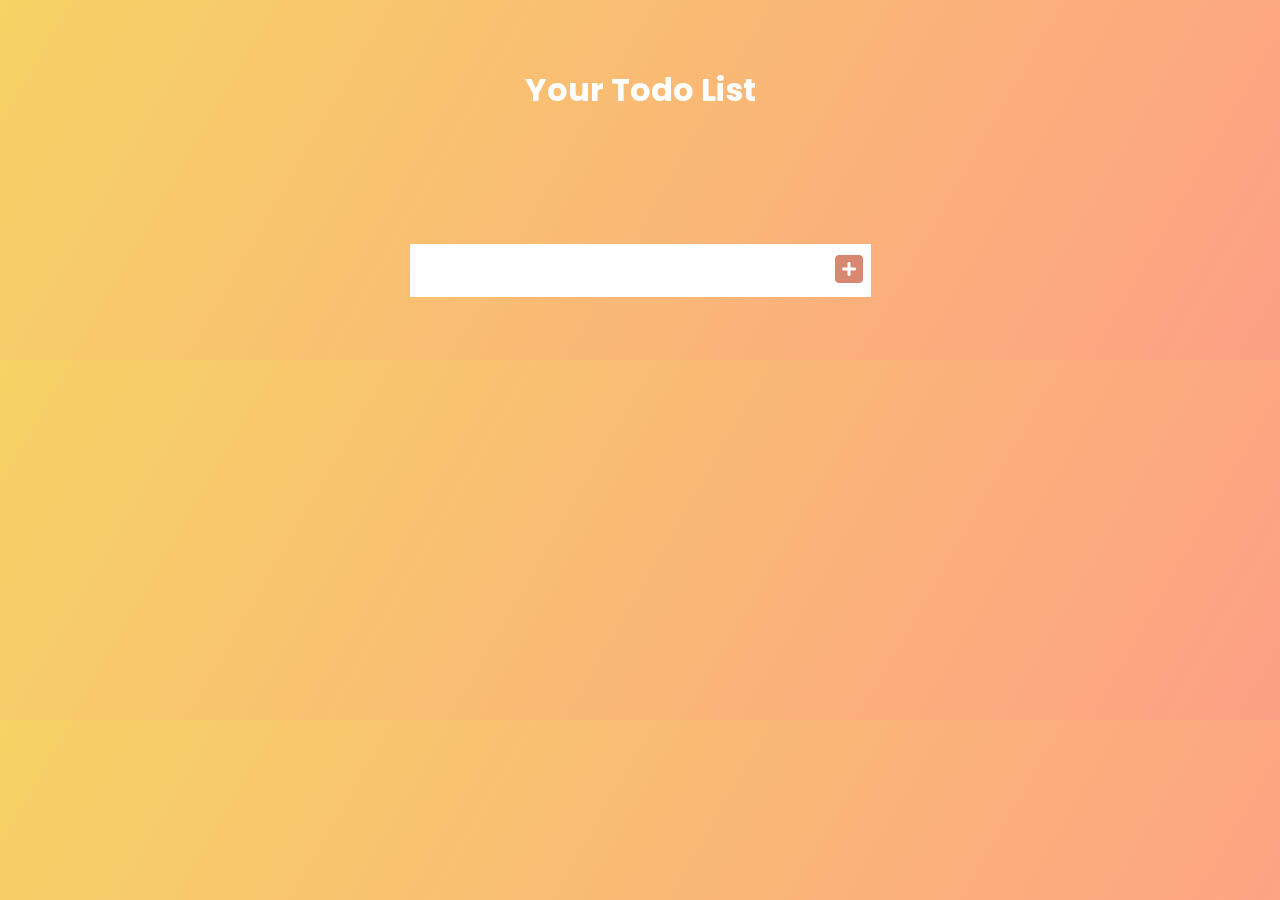
<file: vanilla-to-do-list/index.html>
<!DOCTYPE html>
<html lang="en">
<head>
    <meta charset="UTF-8">
    <meta http-equiv="X-UA-Compatible" content="IE=edge">
    <meta name="viewport" content="width=device-width, initial-scale=1.0">
    <link rel="stylesheet" href="https://cdnjs.cloudflare.com/ajax/libs/font-awesome/6.1.1/css/all.min.css" integrity="sha512-KfkfwYDsLkIlwQp6LFnl8zNdLGxu9YAA1QvwINks4PhcElQSvqcyVLLD9aMhXd13uQjoXtEKNosOWaZqXgel0g==" crossorigin="anonymous" referrerpolicy="no-referrer" />
    <link rel="preconnect" href="https://fonts.googleapis.com">
    <link rel="preconnect" href="https://fonts.gstatic.com" crossorigin>
    <link href="https://fonts.googleapis.com/css2?family=Poppins:wght@100&display=swap" rel="stylesheet">
    <link rel="stylesheet" href="style.css">
    <script defer src="app.js"></script>
    <title>To Do App</title>
</head>
<body>
    <header>
        <h1>Your Todo List</h1>
    </header>
    <form>
        <input type="text" class="todo-input">
        <button class="todo-button" type="submit">
            <i class="fas fa-plus-square"></i>
        </button>
    </form>

    <div class="todo-container">
        <ul class="todo-list"></ul>
    </div>

</body>
</html>
</file>
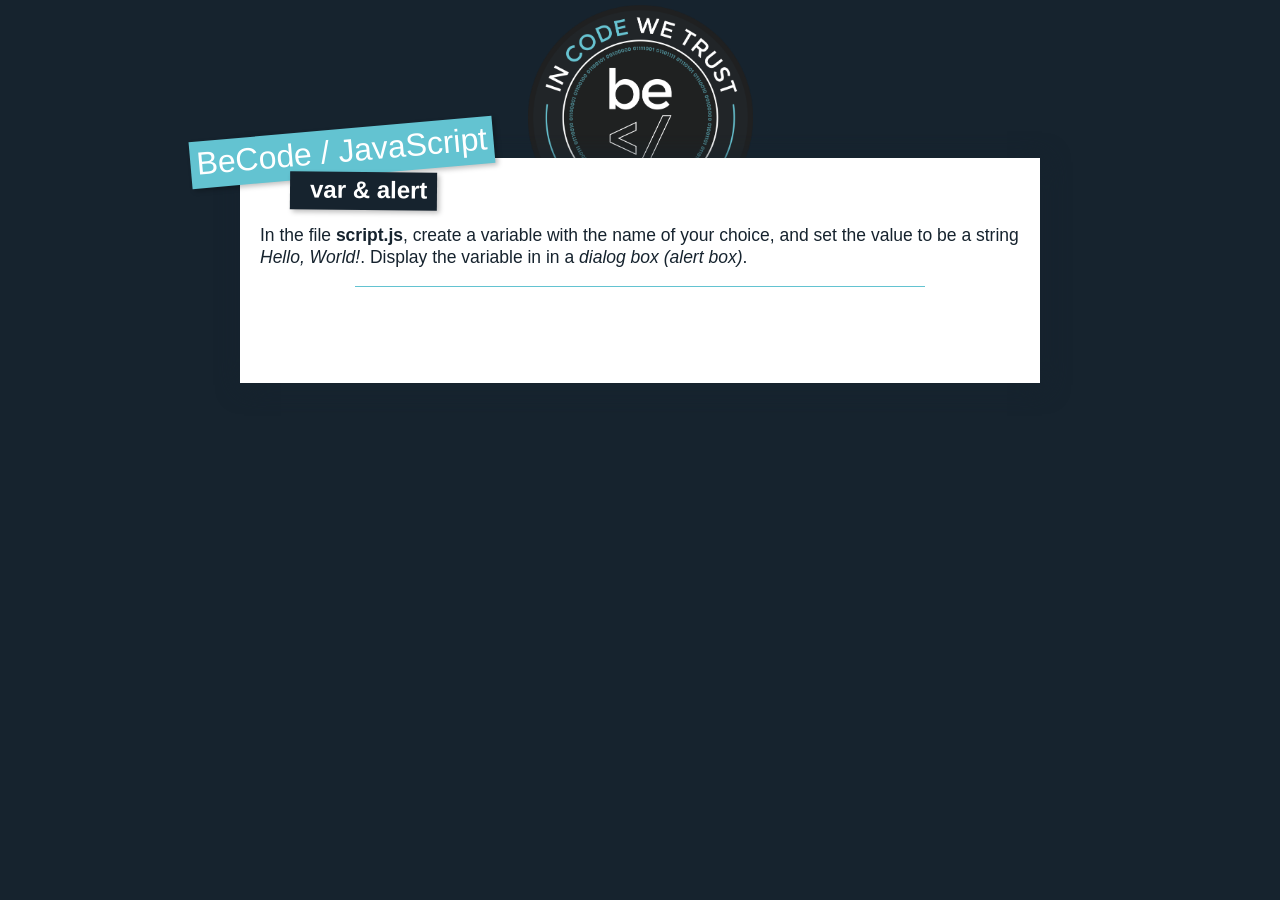
<file: javascript-exercises/xx.javascript-exercises/01-base/01-var-alert/index.html>
<!DOCTYPE html>
<html lang="en">
    <head>
        <meta charset="UTF-8" />
        <title>BeCode/JavaScript - var & alert</title>

        <link href="https://fonts.googleapis.com/css?family=Montserrat" rel="stylesheet" />
        <link rel="stylesheet" href="../../_shared/css/normalize.css" />
        <link rel="stylesheet" href="../../_shared/css/styles.css" />
    </head>
    <body>
        <div class="container">
            <header>
                <h1>BeCode / JavaScript</h1>
                <h2>
                    <strong>var & alert</strong>
                </h2>
            </header>
            <div class="content">
                <section class="explain">
                    <p>In the file <strong>script.js</strong>, create a variable with the name of your choice,
                        and set the value to be a string <em>Hello, World!</em>. Display the variable in
                        in a <em>dialog box (alert box)</em>.</p>
                </section>
            </div>
        </div>

        <script src="./script.js"></script>
    </body>
</html>
</file>
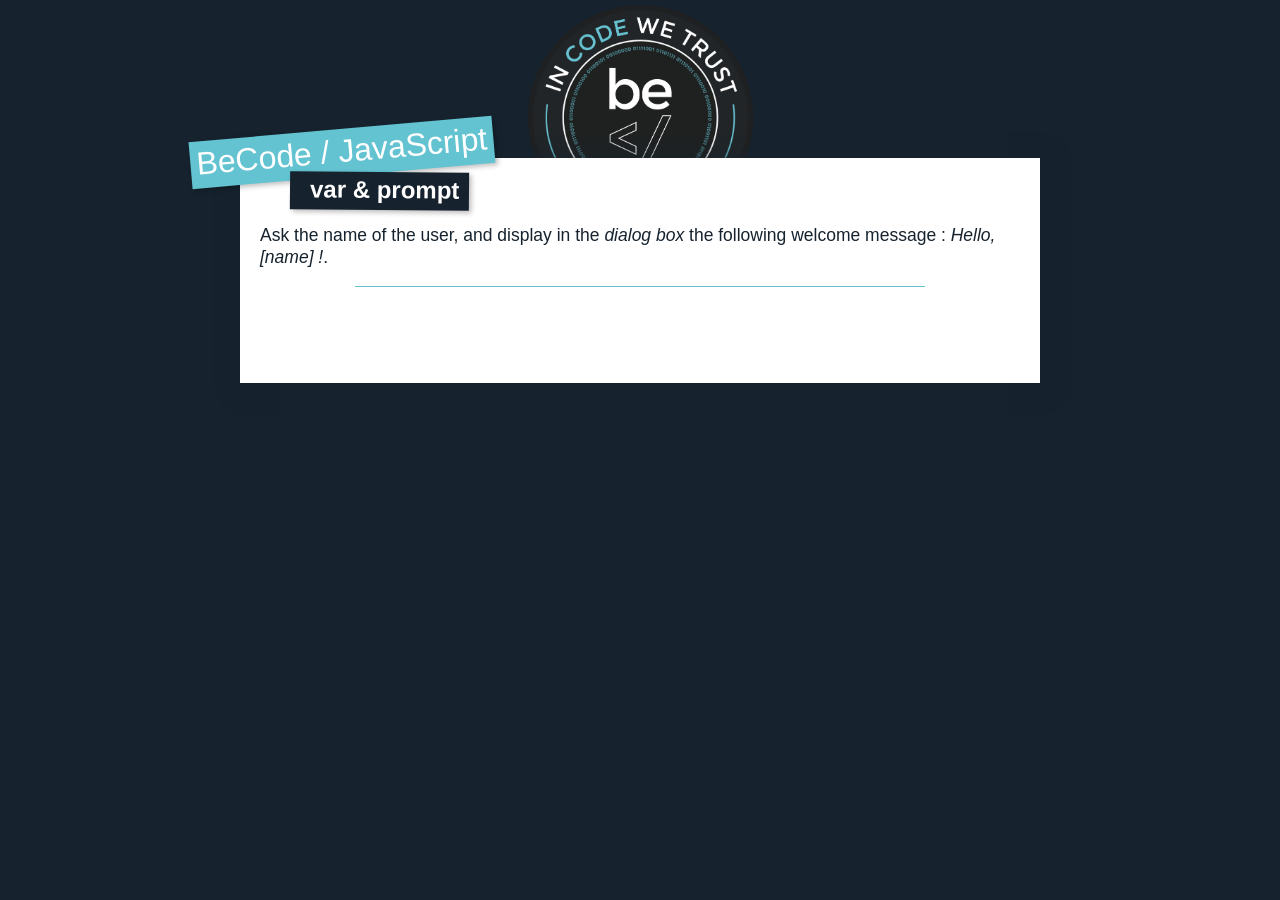
<file: javascript-exercises/xx.javascript-exercises/01-base/02-var-prompt/index.html>
<!DOCTYPE html>
<html lang="en">
    <head>
        <meta charset="UTF-8" />
        <title>BeCode/JavaScript - var & prompt</title>

        <link href="https://fonts.googleapis.com/css?family=Montserrat" rel="stylesheet" />
        <link rel="stylesheet" href="../../_shared/css/normalize.css" />
        <link rel="stylesheet" href="../../_shared/css/styles.css" />
    </head>
    <body>
        <div class="container">
            <header>
                <h1>BeCode / JavaScript</h1>
                <h2>
                    <strong>var & prompt</strong>
                </h2>
            </header>
            <div class="content">
                <section class="explain">
                    <p>Ask the name of the user, and display in the  <em>dialog box</em> the following welcome message : <em>Hello, [name] !</em>.</p>
                </section>
            </div>
        </div>

        <script src="./script.js"></script>
    </body>
</html>
</file>
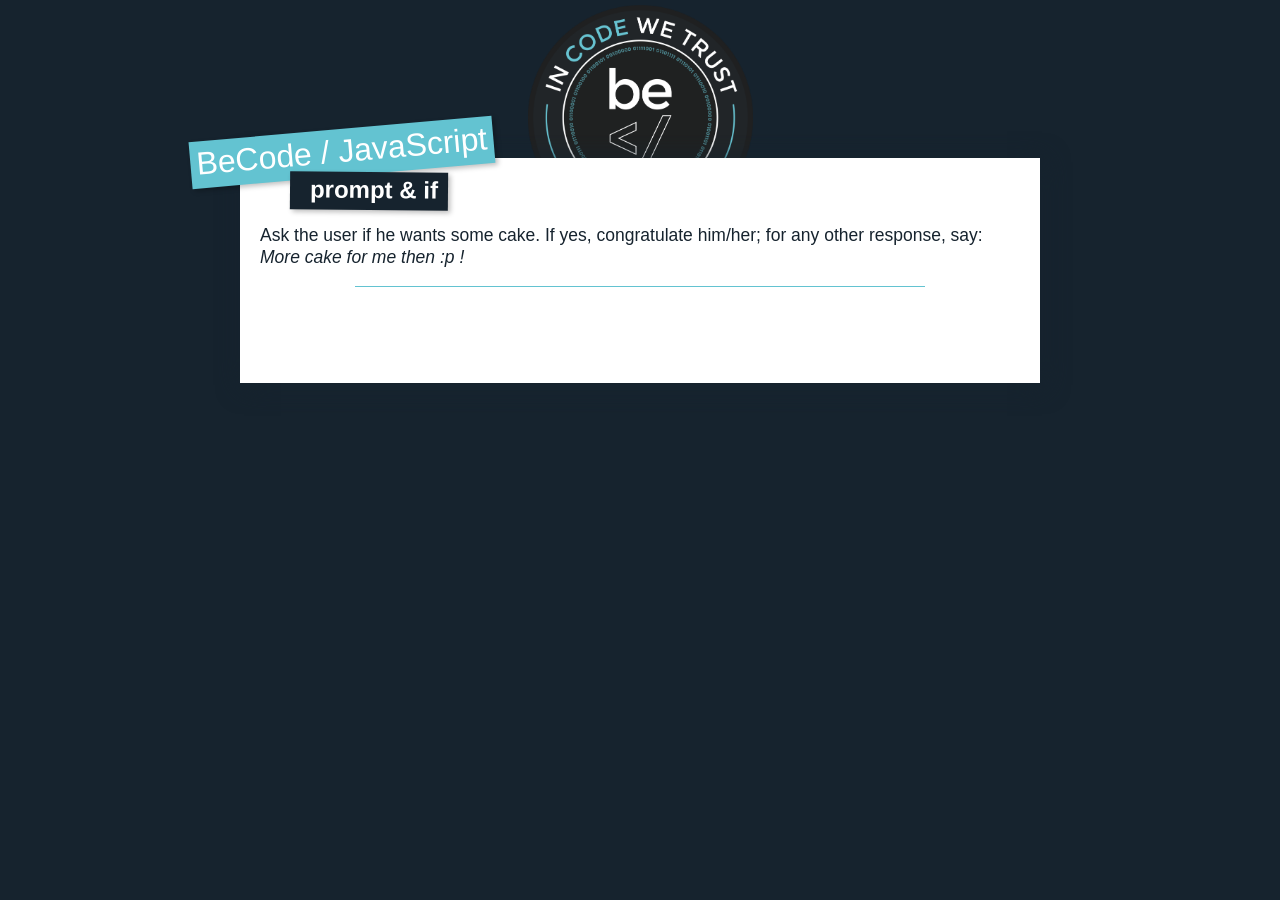
<file: javascript-exercises/xx.javascript-exercises/01-base/03-prompt-if/index.html>
<!DOCTYPE html>
<html lang="en">
    <head>
        <meta charset="UTF-8" />
        <title>BeCode/JavaScript - prompt & if</title>

        <link href="https://fonts.googleapis.com/css?family=Montserrat" rel="stylesheet" />
        <link rel="stylesheet" href="../../_shared/css/normalize.css" />
        <link rel="stylesheet" href="../../_shared/css/styles.css" />
    </head>
    <body>
        <div class="container">
            <header>
                <h1>BeCode / JavaScript</h1>
                <h2>
                    <strong>prompt & if</strong>
                </h2>
            </header>
            <div class="content">
                <section class="explain">
                    <p>Ask the user if he wants some cake. If yes, congratulate him/her; for any other response, say:
                        <em>More cake for me then :p !</em></p>
                </section>
            </div>
        </div>

        <script src="./script.js"></script>
    </body>
</html>
</file>
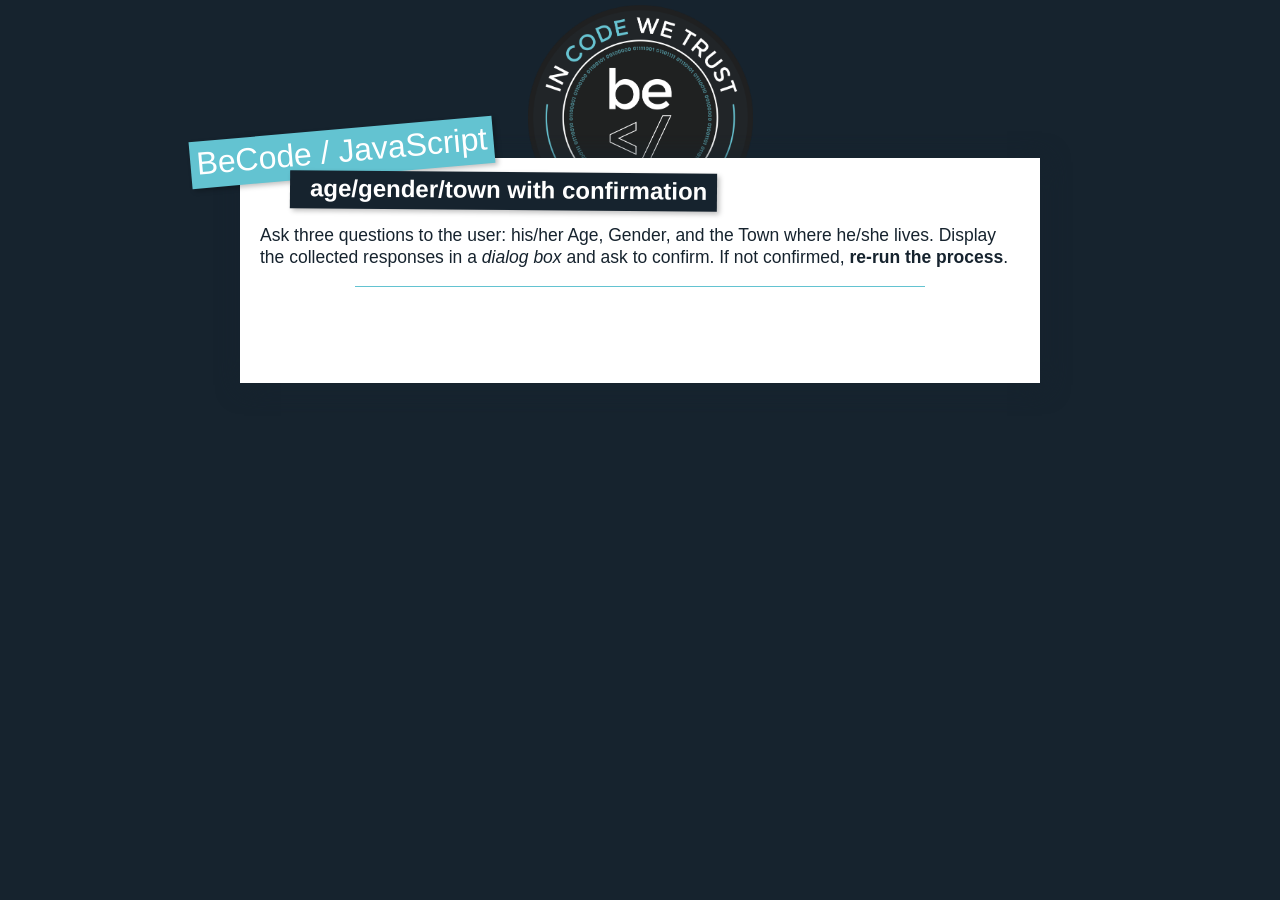
<file: javascript-exercises/xx.javascript-exercises/01-base/04-agt-confirm/index.html>
<!DOCTYPE html>
<html lang="en">
    <head>
        <meta charset="UTF-8" />
        <title>BeCode/JavaScript - age/gender/town with confirmation</title>

        <link href="https://fonts.googleapis.com/css?family=Montserrat" rel="stylesheet" />
        <link rel="stylesheet" href="../../_shared/css/normalize.css" />
        <link rel="stylesheet" href="../../_shared/css/styles.css" />
    </head>
    <body>
        <div class="container">
            <header>
                <h1>BeCode / JavaScript</h1>
                <h2>
                    <strong>age/gender/town with confirmation</strong>
                </h2>
            </header>
            <div class="content">
                <section class="explain">
                    <p>Ask three questions to the user: his/her Age, Gender, and the Town where he/she lives.
                        Display the collected responses in a <em>dialog box</em> and ask to confirm.
                        If not confirmed, <strong>re-run the process</strong>.</p>
                </section>
            </div>
        </div>

        <script src="./script.js"></script>
    </body>
</html>
</file>
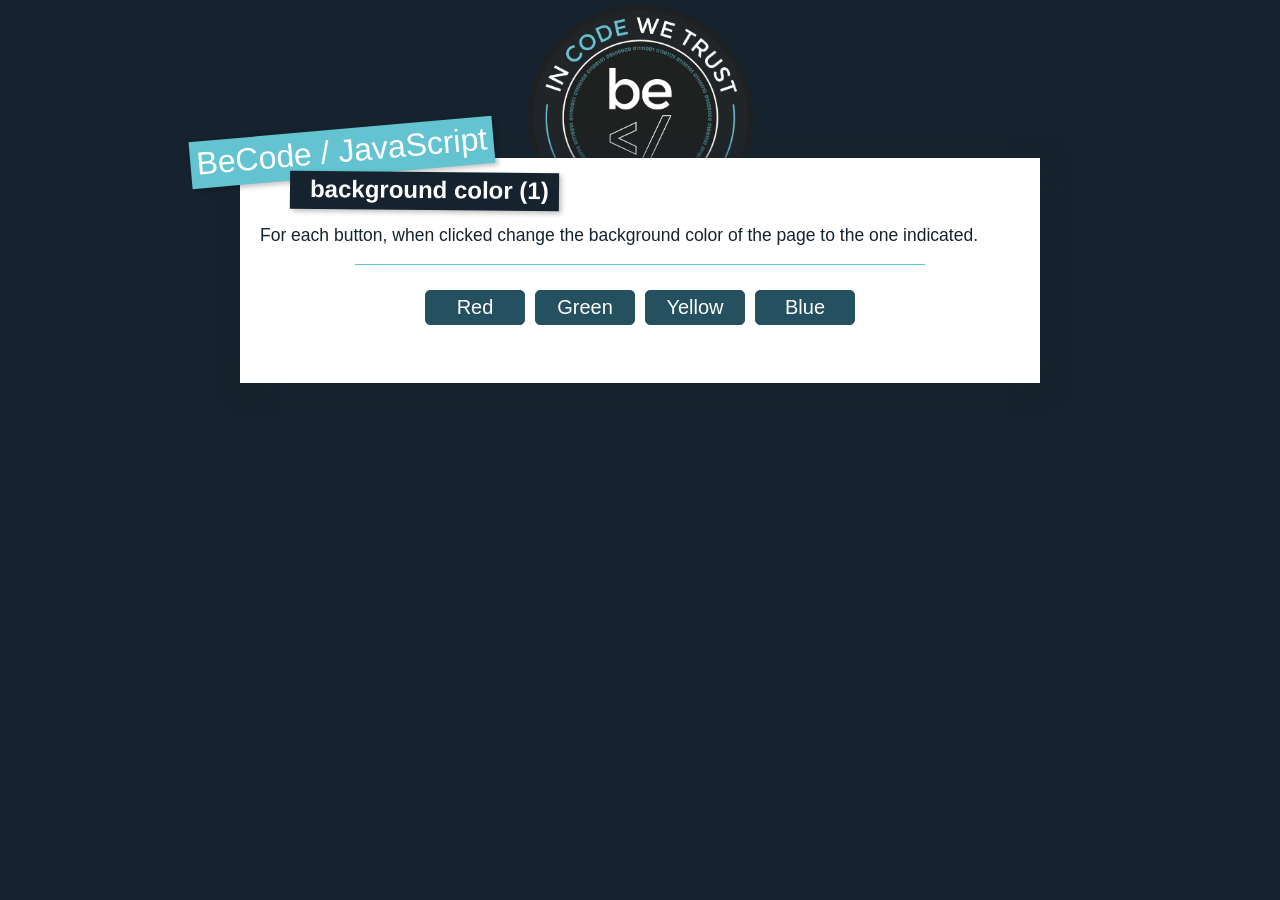
<file: javascript-exercises/xx.javascript-exercises/02-colors/01-change-bcg-one/index.html>
<!DOCTYPE html>
<html lang="en">
    <head>
        <meta charset="UTF-8" />
        <title>BeCode/JavaScript - Background color (1)</title>

        <link href="https://fonts.googleapis.com/css?family=Montserrat" rel="stylesheet" />
        <link rel="stylesheet" href="../../_shared/css/normalize.css" />
        <link rel="stylesheet" href="../../_shared/css/styles.css" />
    </head>
    <body>
        <div class="container">
            <header>
                <h1>BeCode / JavaScript</h1>
                <h2>
                    <strong>background color (1)</strong>
                </h2>
            </header>
            <div class="content">
                <section class="explain">
                    <p>For each button, when clicked change the background color of the page to the one indicated.</p>
                </section>
                <section class="material">
                    <div class="actions">
                        <button type="button" id="red">Red</button>
                        <button type="button" id="green">Green</button>
                        <button type="button" id="yellow">Yellow</button>
                        <button type="button" id="blue">Blue</button>
                    </div>
                </section>
            </div>
        </div>

        <script src="./script.js"></script>
    </body>
</html>
</file>
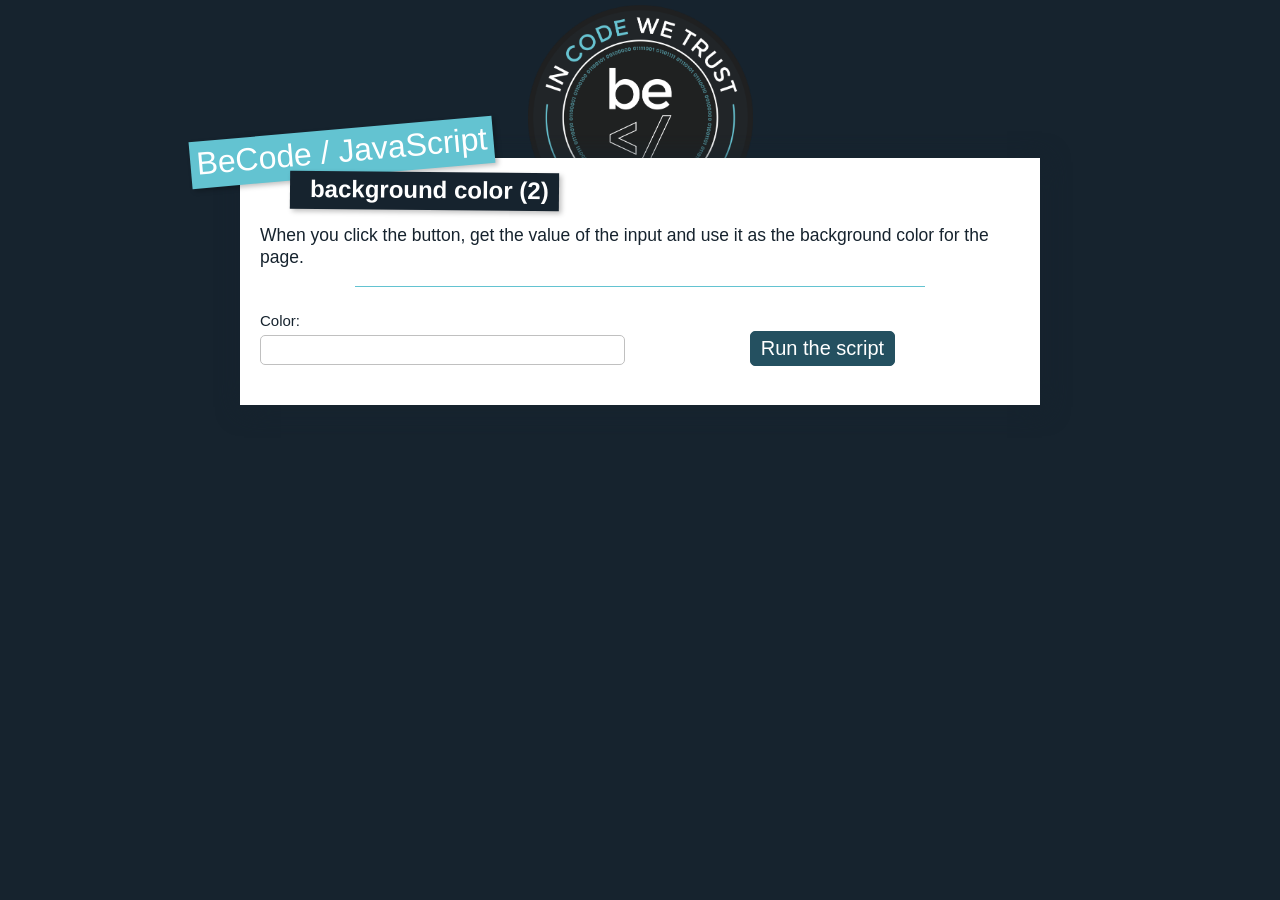
<file: javascript-exercises/xx.javascript-exercises/02-colors/02-change-bcg-two/index.html>
<!DOCTYPE html>
<html lang="en">
    <head>
        <meta charset="UTF-8" />
        <title>BeCode/JavaScript - background color (2)</title>

        <link href="https://fonts.googleapis.com/css?family=Montserrat" rel="stylesheet" />
        <link rel="stylesheet" href="../../_shared/css/normalize.css" />
        <link rel="stylesheet" href="../../_shared/css/styles.css" />
    </head>
    <body>
        <div class="container">
            <header>
                <h1>BeCode / JavaScript</h1>
                <h2>
                    <strong>background color (2)</strong>
                </h2>
            </header>
            <div class="content">
                <section class="explain">
                    <p>When you click the button, get the value of the input and use it as the background color for the page.</p>
                </section>
                <section class="material">
                    <form action="#" method="post">
                        <div class="field">
                            <label for="color">Color:</label>
                            <input type="text" name="color" id="color" />
                        </div>
                        <div class="actions">
                            <button type="button" id="run">Run the script</button>
                        </div>
                    </form>
                </section>
            </div>
        </div>

        <script src="./script.js"></script>
    </body>
</html>
</file>
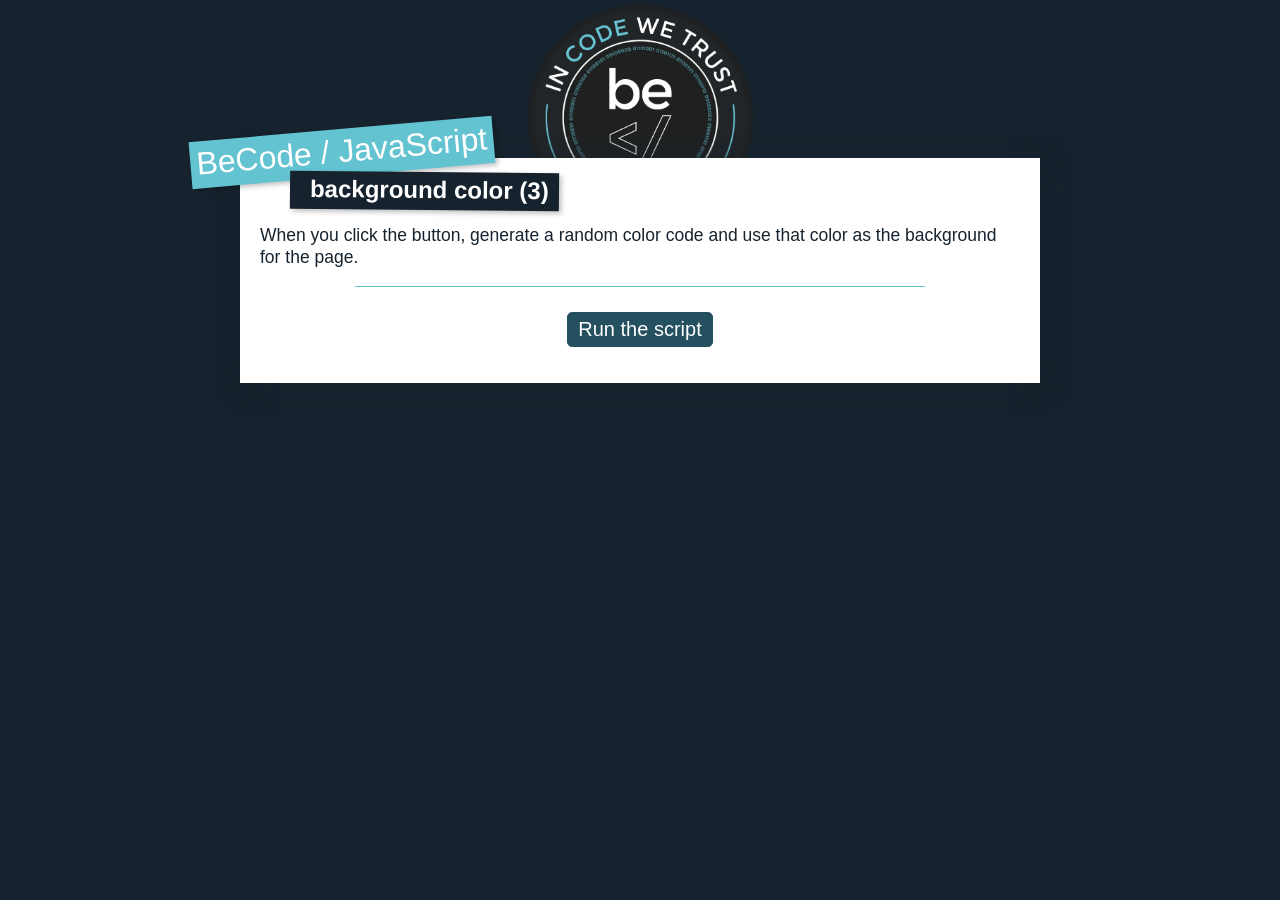
<file: javascript-exercises/xx.javascript-exercises/02-colors/03-change-bcg-three/index.html>
<!DOCTYPE html>
<html lang="en">
    <head>
        <meta charset="UTF-8" />
        <title>BeCode/JavaScript - background color</title>

        <link href="https://fonts.googleapis.com/css?family=Montserrat" rel="stylesheet" />
        <link rel="stylesheet" href="../../_shared/css/normalize.css" />
        <link rel="stylesheet" href="../../_shared/css/styles.css" />
    </head>
    <body>
        <div class="container">
            <header>
                <h1>BeCode / JavaScript</h1>
                <h2>
                    <strong>background color (3)</strong>
                </h2>
            </header>
            <div class="content">
                <section class="explain">
                    <p>When you click the button, generate a random color code and use that color as the background for the page.</p>
                </section>
                <section class="material">
                    <div class="actions">
                        <button type="button" id="run">Run the script</button>
                    </div>
                </section>
            </div>
        </div>

        <script src="./script.js"></script>
    </body>
</html>
</file>
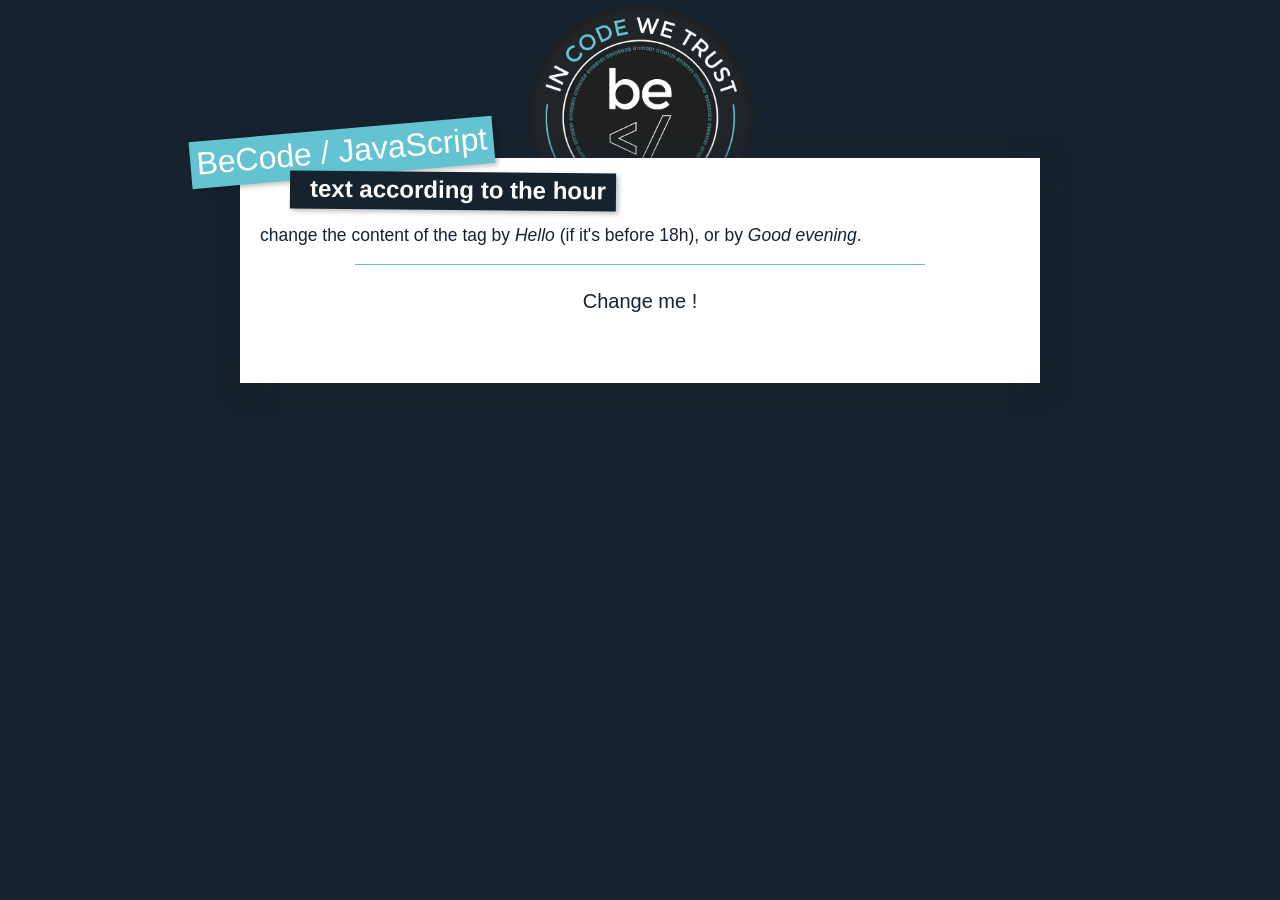
<file: javascript-exercises/xx.javascript-exercises/03-dates/01-title-by-hour-one/index.html>
<!DOCTYPE html>
<html lang="en">
    <head>
        <meta charset="UTF-8" />
        <title>BeCode/JavaScript - text according to the hour</title>

        <link href="https://fonts.googleapis.com/css?family=Montserrat" rel="stylesheet" />
        <link rel="stylesheet" href="../../_shared/css/normalize.css" />
        <link rel="stylesheet" href="../../_shared/css/styles.css" />
    </head>
    <body>
        <div class="container">
            <header>
                <h1>BeCode / JavaScript</h1>
                <h2>
                    <strong>text according to the hour</strong>
                </h2>
            </header>
            <div class="content">
                <section class="explain">
                    <p>change the content of the tag by <em>Hello</em> (if it's before 18h), or by <em>Good evening</em>.</p>
                </section>
                <section class="material">
                    <p id="target">Change me !</p>
                </section>
            </div>
        </div>

        <script src="./script.js"></script>
    </body>
</html>
</file>
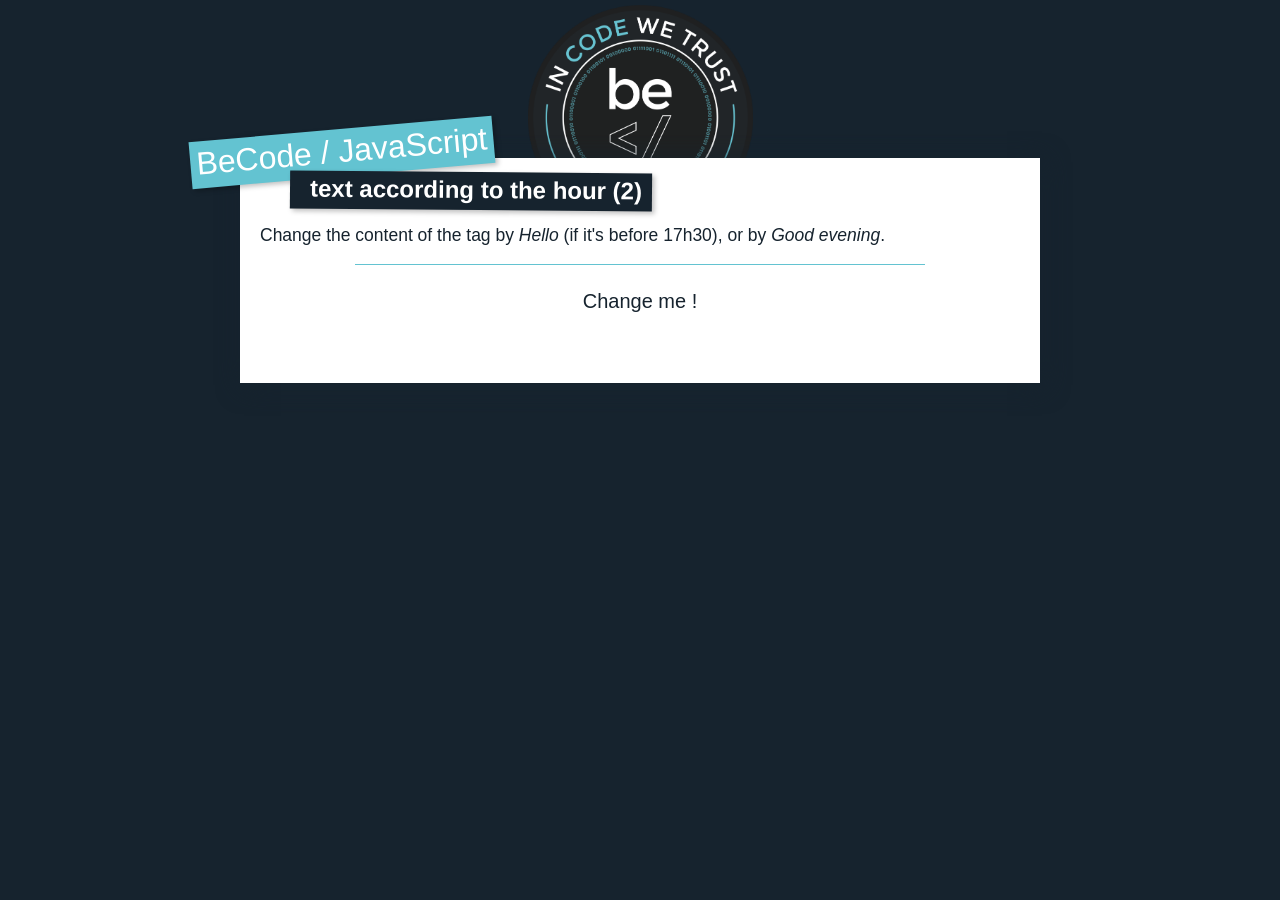
<file: javascript-exercises/xx.javascript-exercises/03-dates/02-title-by-hour-two/index.html>
<!DOCTYPE html>
<html lang="en">
    <head>
        <meta charset="UTF-8" />
        <title>BeCode/JavaScript - text according to the hour (2)</title>

        <link href="https://fonts.googleapis.com/css?family=Montserrat" rel="stylesheet" />
        <link rel="stylesheet" href="../../_shared/css/normalize.css" />
        <link rel="stylesheet" href="../../_shared/css/styles.css" />
    </head>
    <body>
        <div class="container">
            <header>
                <h1>BeCode / JavaScript</h1>
                <h2>
                    <strong>text according to the hour (2)</strong>
                </h2>
            </header>
            <div class="content">
                <section class="explain">
                    <p>Change the content of the tag by <em>Hello</em> (if it's before 17h30), or by <em>Good evening</em>.</p>
                </section>
                <section class="material">
                    <p id="target">Change me !</p>
                </section>
            </div>
        </div>

        <script src="./script.js"></script>
    </body>
</html>
</file>
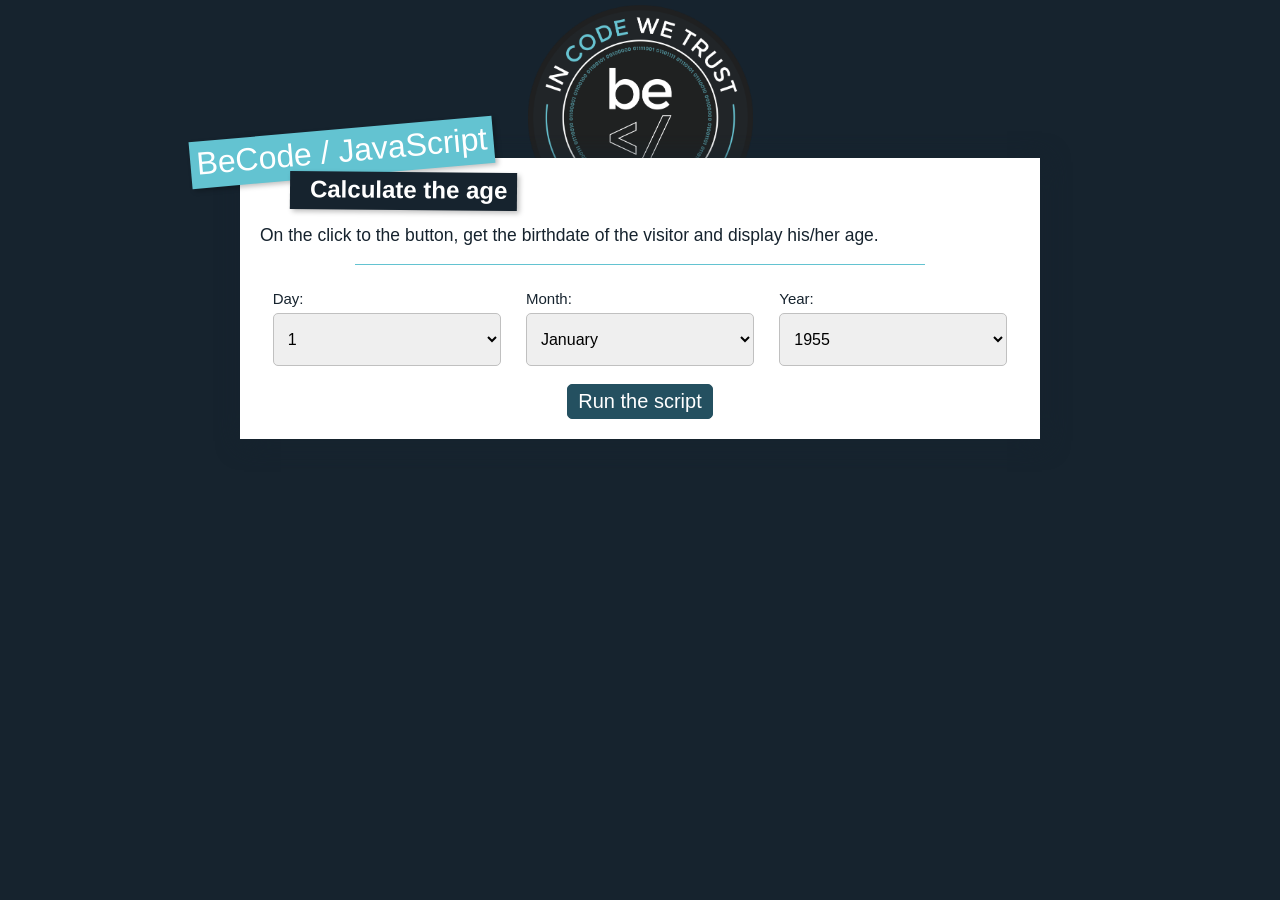
<file: javascript-exercises/xx.javascript-exercises/03-dates/03-age-by-select/index.html>
<!DOCTYPE html>
<html lang="en">
    <head>
        <meta charset="UTF-8" />
        <title>BeCode/JavaScript - calculate the age</title>

        <link href="https://fonts.googleapis.com/css?family=Montserrat" rel="stylesheet" />
        <link rel="stylesheet" href="../../_shared/css/normalize.css" />
        <link rel="stylesheet" href="../../_shared/css/styles.css" />
    </head>
    <body>
        <div class="container">
            <header>
                <h1>BeCode / JavaScript</h1>
                <h2>
                    <strong>Calculate the age</strong>
                </h2>
            </header>
            <div class="content">
                <section class="explain">
                    <p>On the click to the button, get the birthdate of the visitor and display his/her age.</p>
                </section>
                <section class="material">
                    <form action="#" method="post">
                        <div class="field dob">
                            <label for="dob-day">Day:</label>
                            <select name="dob-day" id="dob-day">
                                <option value="1">1</option>
                                <option value="2">2</option>
                                <option value="3">3</option>
                                <option value="4">4</option>
                                <option value="5">5</option>
                                <option value="6">6</option>
                                <option value="7">7</option>
                                <option value="8">8</option>
                                <option value="9">9</option>
                                <option value="10">10</option>
                                <option value="11">11</option>
                                <option value="12">12</option>
                                <option value="13">13</option>
                                <option value="14">14</option>
                                <option value="15">15</option>
                                <option value="16">16</option>
                                <option value="17">17</option>
                                <option value="18">18</option>
                                <option value="19">19</option>
                                <option value="20">20</option>
                                <option value="21">21</option>
                                <option value="22">22</option>
                                <option value="23">23</option>
                                <option value="24">24</option>
                                <option value="25">25</option>
                                <option value="26">26</option>
                                <option value="27">27</option>
                                <option value="28">28</option>
                                <option value="29">29</option>
                                <option value="30">30</option>
                                <option value="31">31</option>
                            </select>
                        </div>
                        <div class="field dob">
                            <label for="dob-month">Month:</label>
                            <select name="dob-month" id="dob-month">
                                <option value="1">January</option>
                                <option value="2">February</option>
                                <option value="3">March</option>
                                <option value="4">April</option>
                                <option value="5">Mei</option>
                                <option value="6">June</option>
                                <option value="7">July</option>
                                <option value="8">August</option>
                                <option value="9">September</option>
                                <option value="10">October</option>
                                <option value="11">November</option>
                                <option value="12">Décember</option>
                            </select>
                        </div>
                        <div class="field dob">
                            <label for="dob-year">Year:</label>
                            <select name="dob-year" id="dob-year">
                                <option value="1955">1955</option>
                                <option value="1956">1956</option>
                                <option value="1957">1957</option>
                                <option value="1958">1958</option>
                                <option value="1959">1959</option>
                                <option value="1960">1960</option>
                                <option value="1961">1961</option>
                                <option value="1962">1962</option>
                                <option value="1963">1963</option>
                                <option value="1964">1964</option>
                                <option value="1965">1965</option>
                                <option value="1966">1966</option>
                                <option value="1967">1967</option>
                                <option value="1968">1968</option>
                                <option value="1969">1969</option>
                                <option value="1970">1970</option>
                                <option value="1971">1971</option>
                                <option value="1972">1972</option>
                                <option value="1973">1973</option>
                                <option value="1974">1974</option>
                                <option value="1975">1975</option>
                                <option value="1976">1976</option>
                                <option value="1977">1977</option>
                                <option value="1978">1978</option>
                                <option value="1979">1979</option>
                                <option value="1980">1980</option>
                                <option value="1981">1981</option>
                                <option value="1982">1982</option>
                                <option value="1983">1983</option>
                                <option value="1984">1984</option>
                                <option value="1985">1985</option>
                                <option value="1986">1986</option>
                                <option value="1987">1987</option>
                                <option value="1988">1988</option>
                                <option value="1989">1989</option>
                                <option value="1990">1990</option>
                                <option value="1991">1991</option>
                                <option value="1992">1992</option>
                                <option value="1993">1993</option>
                                <option value="1994">1994</option>
                                <option value="1995">1995</option>
                                <option value="1996">1996</option>
                                <option value="1997">1997</option>
                                <option value="1998">1998</option>
                                <option value="1999">1999</option>
                                <option value="2000">2000</option>
                                <option value="2001">2001</option>
                                <option value="2002">2002</option>
                                <option value="2003">2003</option>
                                <option value="2004">2004</option>
                                <option value="2005">2005</option>
                            </select>
                        </div>
                        <div class="actions">
                            <button type="button" id="run">Run the script</button>
                        </div>
                    </form>
                </section>      </div>
        </div>

        <script src="./script.js"></script>
    </body>
</html>
</file>
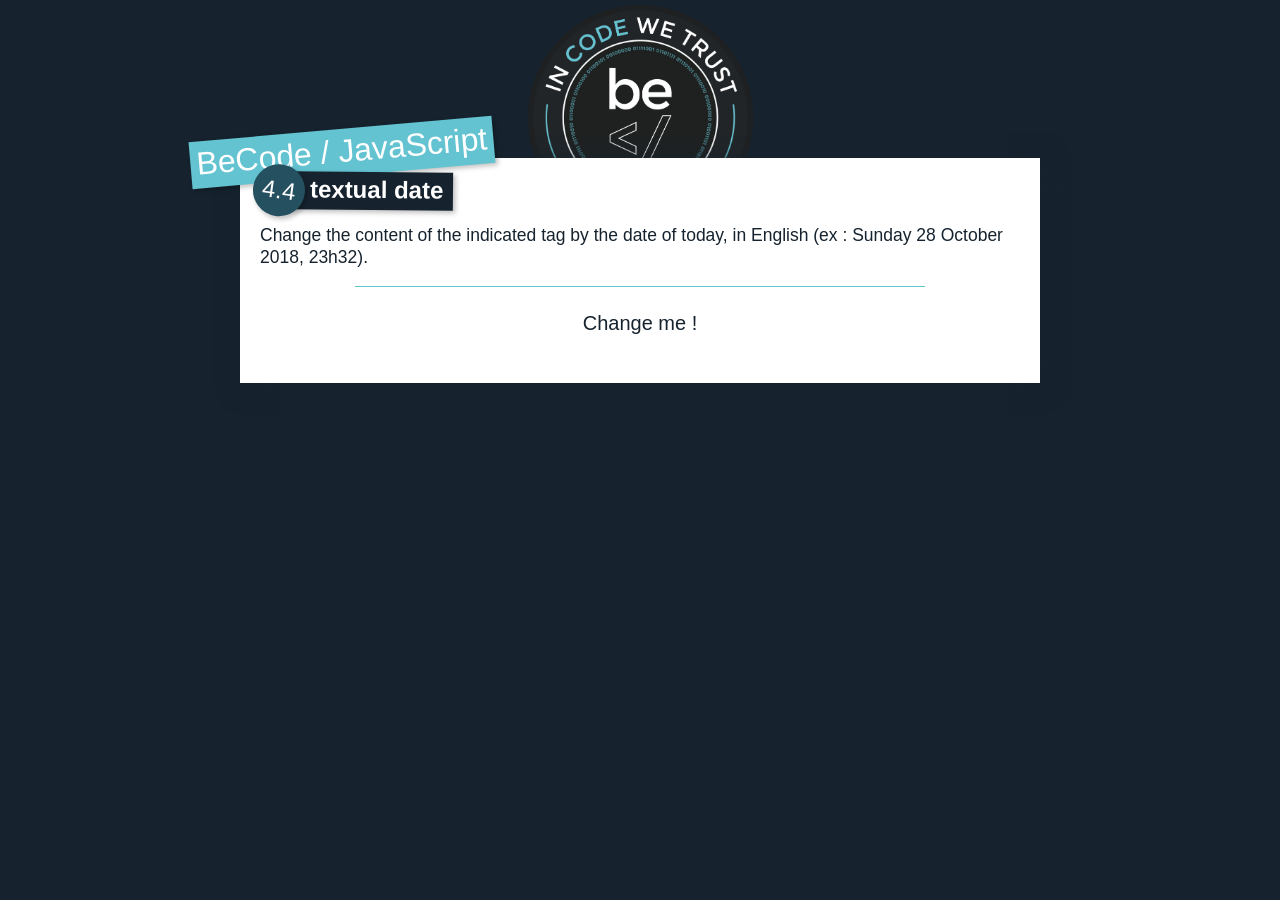
<file: javascript-exercises/xx.javascript-exercises/03-dates/04-locale-date-Optional/index.html>
<!DOCTYPE html>
<html lang="en">
    <head>
        <meta charset="UTF-8" />
        <title>BeCode/JavaScript - textual date</title>

        <link href="https://fonts.googleapis.com/css?family=Montserrat" rel="stylesheet" />
        <link rel="stylesheet" href="../../_shared/css/normalize.css" />
        <link rel="stylesheet" href="../../_shared/css/styles.css" />
    </head>
    <body>
        <div class="container">
            <header>
                <h1>BeCode / JavaScript</h1>
                <h2>
                    <span>4.4</span>
                    <strong>textual date</strong>
                </h2>
            </header>
            <div class="content">
                <section class="explain">
                    <p>Change the content of the indicated tag by the date of today, in English (ex : Sunday 28 October 2018, 23h32).</p>
                </section>
                <section class="material">
                    <p id="target">Change me !</p>
                </section>
            </div>
        </div>

        <script src="./script.js"></script>
    </body>
</html>
</file>
<file: vanilla-to-do-list/style.css>
* {
    margin: 0;
    padding: 0;
    box-sizing: border-box; 
}

body{
    background-image: linear-gradient(120deg, #f6d365, #fda085);
    font-family: "poppins" , sans-serif;
    color: white;
}

header,
form {
    min-height: 20vh;
    display: flex;
    justify-content: center;
    align-items: center;
}

form input, 
form button {
    padding: 0.5rem;
    font-size: 2rem;
    border: none;
    background: white;
}

form button {
    color: #d88771;
    background: white;
    cursor: pointer;
    transition: all 0.3s ease;
}
form button:hover {
    background: #d88771;
    color: white;
}

.todo-container {
    display: flex;
    justify-content: center;
    align-items: center;
}
.todo-list {
    min-width: 30%;
    list-style: none;
}

.todo {
    margin: 0.5rem;
    background: white;
    color: black;
    font-size:1.5rem;
    display: flex;
    justify-content: space-between;
    align-items: center;
    transition: all 0.5s ease;
}

.todo li {
    flex: 1;

}

.trash-btn,
.complete-btn {
    background: #ff6f47;
    color: white;
    border: none;
    padding: 1rem;
    cursor: pointer;
    font-size: 1rem;
}

.complete-btn {
    background: rgb(73, 204, 73);
}

.todo-item {
    padding: 0rem 0.5rem;
}

.fa-trash,
.fa-check {
    pointer-events: none;

}

.completed {
    text-decoration: line-through;
    opacity: 0.5;
}

.fall {
    transform: translateY(8rem) rotateZ(20deg);
    opacity: 0;
}
</file>
<file: javascript-exercises/xx.javascript-exercises/_shared/css/styles.css>
:root {
    --main-blue: #16232E;
    --light-blue: #63C3D1;
    --alt-blue: #245060;
}

html {
    height: 100%;
    background: var(--main-blue) url(../img/becode-seal.png) top .5rem center no-repeat;
    background-size: auto 25vh;
    font-family: -apple-system, BlinkMacSystemFont, "Segoe UI", Helvetica, Arial, sans-serif, "Apple Color Emoji", "Segoe UI Emoji", "Segoe UI Symbol";
    font-size: 62.5%;
    color: var(--main-blue);
    box-sizing: border-box;
}

*, *:before, *:after {
    box-sizing: inherit;
}

body {
    height: 100%;
    padding-top: 17.5vh;
}

.container {
    position: relative;
    width: 66%;
    max-width: 80rem;
    margin: 0 auto;
}

header h1 {
    position: absolute;
    top: -5rem;
    left: -5rem;
    padding: .4rem .6rem .6rem;
    background: var(--light-blue);
    font: normal 3.2rem "Monserrat", sans-serif;
    color: white;
    transform: rotate(-5deg);
    box-shadow: .25rem .25rem .5rem rgba(0, 0, 0, .25);
}

header h2 {
    position: absolute;
    top: -.5rem;
    left: 5rem;
    padding: .4rem 1rem .6rem 2rem;
    background: var(--main-blue);
    font: normal 2.4rem "Monserrat", sans-serif;
    color: white;
    transform: rotate(.5deg);
    box-shadow: .25rem .25rem .5rem rgba(0, 0, 0, .25);
}

header h2 span {
    display: block;
    position: absolute;
    top: -0.75rem;
    left: -3.75rem;
    width: 5.2rem;
    height: 5.2rem;
    background: var(--alt-blue);
    border-radius: 100%;
    box-shadow: .25rem .25rem .5rem rgba(0, 0, 0, .25);
    line-height: 5.2rem;
    text-align: center;
    transform: rotate(7.5deg);
}

.content {
    min-height: 25vh;
    background: white;
    box-shadow: .25rem .25rem 2.5rem var(--main-blue);
    padding: 5rem 2rem 2rem;
}

section.explain {
    font-size: 1.75rem;
    line-height: 1.25;
}

section.explain::after {
    content: "";
    display: block;
    width: 75%;
    height: 1px;
    margin: 0 auto 2.5rem;
    background: var(--light-blue);
}

form {
    display: flex;
    justify-content: space-between;
    flex-wrap: wrap;
}

.field {
    position: relative;
    flex: 0 0 48%;
    margin: 0 auto 2rem;
}

.field.dob {
    flex: 0 0 30%;
    margin: 0 auto 4rem;
}

.field label {
    display: block;
    margin: 0 auto .5rem;
    font-size: 1.5rem;
}

.field input, .field select {
    display: block;
    width: 100%;
    padding: .5rem 1rem;
    border: .1rem solid silver;
    border-radius: .5rem;
    font-size: 1.6rem;
}

.field select {
    height: 100%;
}

.field input[readonly] {
    background: #efefef;
    color: #666;
}

.field.with-indicator input {
    padding-right: 6rem;
}

.field.with-indicator .indicator {
    position: absolute;
    right: 1rem;
    bottom: .7rem;
    font-size: 1.4rem;
    color: var(--light-blue);
}

.field.slot {
    flex: 0 0 23%;
}

.actions {
    display: flex;
    justify-content: center;
    align-items: center;
    flex: 1;
}

.actions button, .field.slot button {
    display: block;
    min-width: 10rem;
    margin: 0 .5rem;
    padding: .5rem 1rem;
    border: .1rem solid var(--alt-blue);
    border-radius: .5rem;
    background: var(--alt-blue);
    font-size: 2rem;
    color: white;
    cursor: pointer;
    transition: color .1s ease-in-out, background-color .1s ease-in-out, border-color .25s ease-in-out;
}

.actions button:hover, .field.slot button:hover {
    color: var(--main-blue);
    background-color: white;
    border-color: var(--main-blue);
}

.field.slot input {
    text-align: center;
}

.field.slot button {
    width: 100%;
    margin: .5rem auto;
}

#target, .target {
    margin: 0 auto 2rem;
    font-size: 2rem;
    text-align: center;
}

figure {
    height: 33vh;
}

figure img {
    display: block;
    max-width: 100%;
    max-height: 100%;
}

table {
    width: 100%;
    border: .1rem solid var(--light-blue);
    border-collapse: collapse;
}

table tr td {
    margin: 0 auto 2rem;
    padding: .5rem;
    border: .1rem solid var(--light-blue);
    font-size: 1.5rem;
    text-align: center;
}

dl dt {
    float: left;
    margin-right: .5rem;
    font-size: 1.6rem;
    color: var(--alt-blue);
}

dl dd {
    margin: 0 auto 1rem;
    font-size: 1.6rem;
}

input.error {
    border-color: red;
}
</file>
